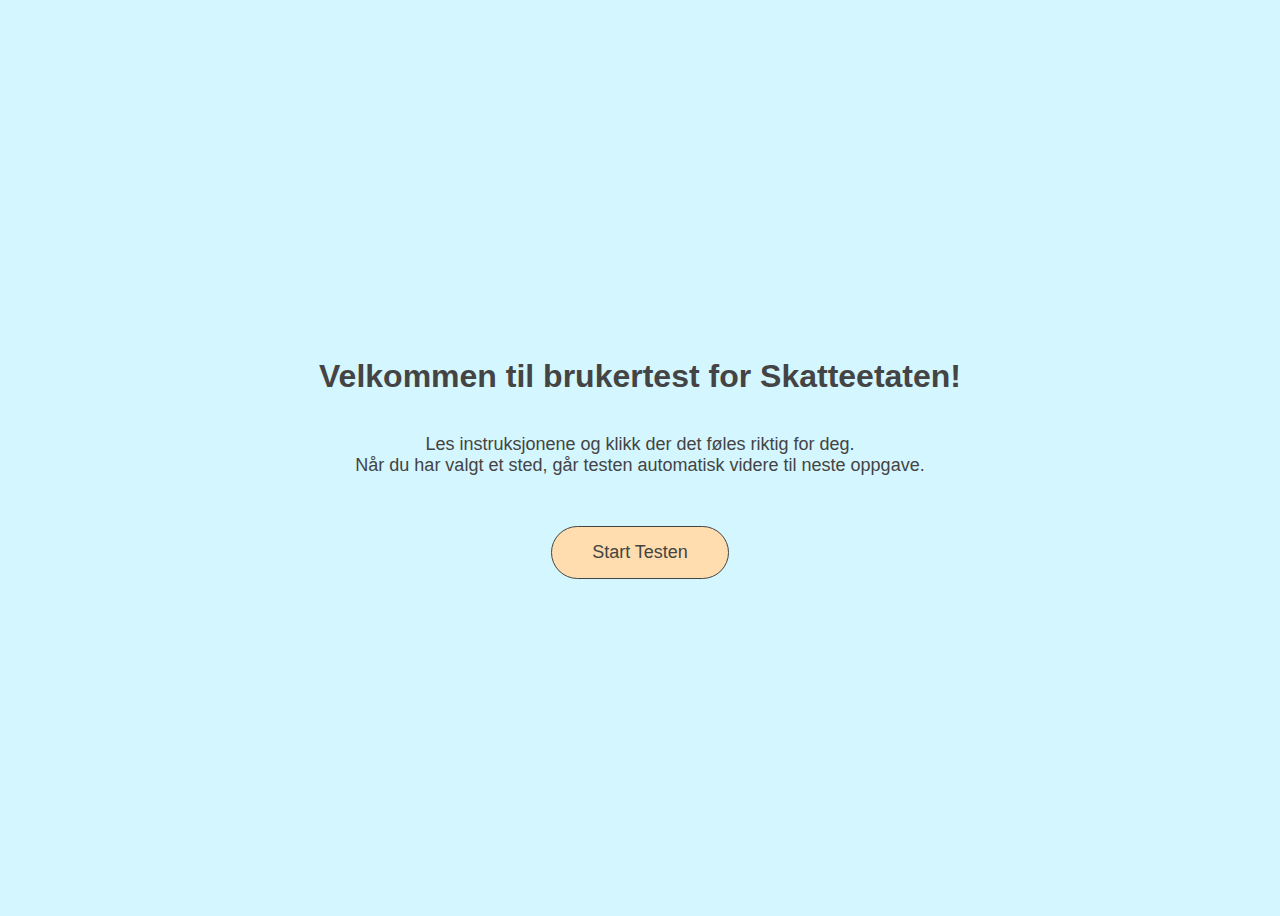
<file: index.html>
<!DOCTYPE html>
<html lang="no">
<head>
    <meta charset="UTF-8">
    <meta name="viewport" content="width=device-width, initial-scale=1.0">
    <title>First Click Test - Velkommen</title>
    <link rel="stylesheet" href="style.css">
</head>
<body>
    <div class="task-intro" style="color: #444444;"> 
        <h1>Velkommen til brukertest for Skatteetaten!</h1>
        <p id="intro">Les instruksjonene og klikk der det føles riktig for deg.<br>
            Når du har valgt et sted, 
            går testen automatisk videre til neste oppgave.</p>
        <button class="rounded-button" style="color: #444444;" onclick="window.location.href='oppg1.html'">Start Testen</button>
    </div>
    
</body>
</html>
</file>
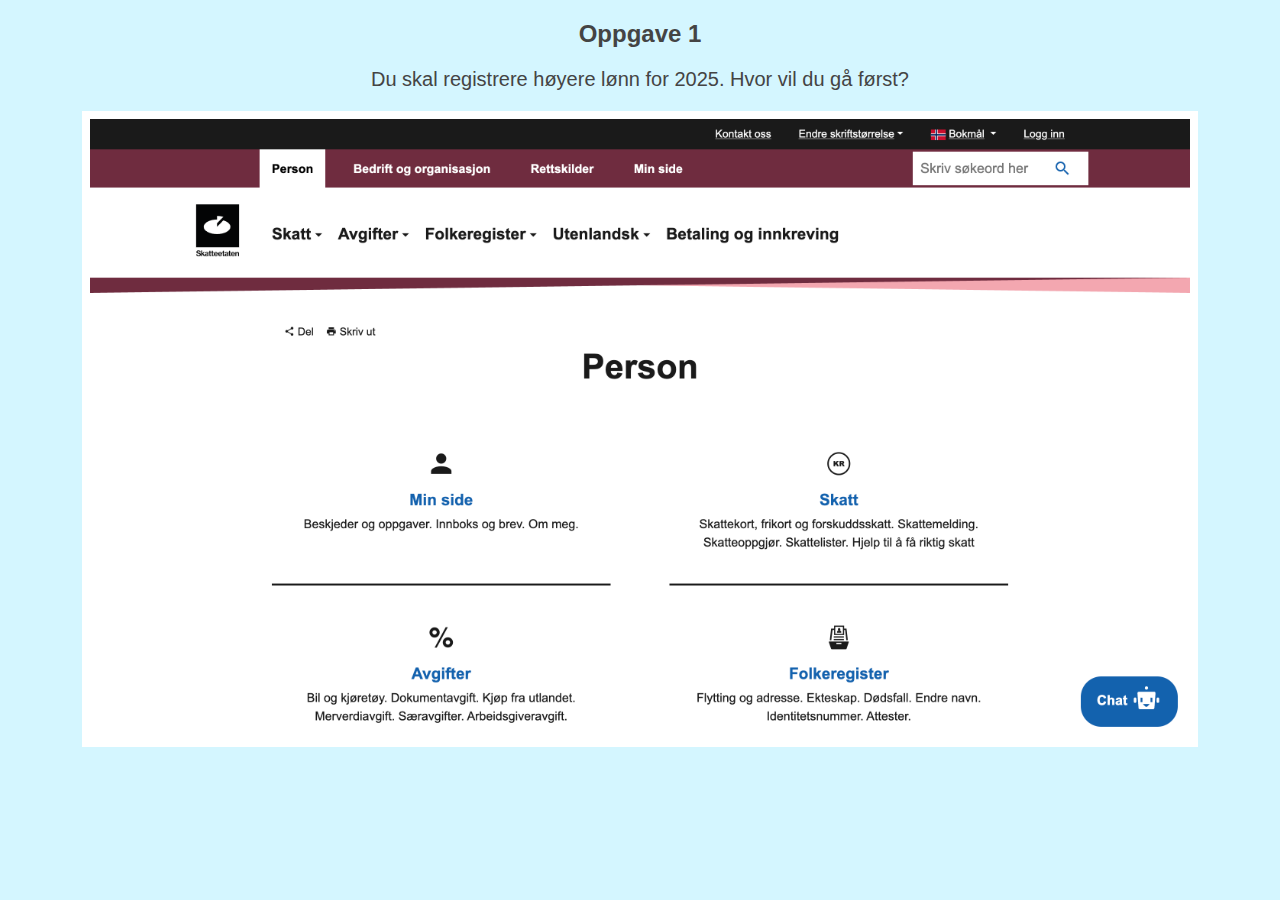
<file: oppg1.html>
<!DOCTYPE html>
<html lang="no">
<head>
    <meta charset="UTF-8">
    <meta name="viewport" content="width=device-width, initial-scale=1.0">
    <title>Oppgave 1</title>
    <link rel="stylesheet" href="style.css">
</head>
<body>
    <div class="task-info" style="color: #444444;">
        <h2>Oppgave 1</h2>
        <p class="oppgavetittel">Du skal registrere høyere lønn for 2025. Hvor vil du gå først?</p>

        <div class="test-container">
            <img src="SkattForside.png" alt="Skatt1" class="background-image">
            <div class="hotspot" style="top: 70px; left: 150px;" data-task="1A" onclick="handleClick(event, 1)"></div>
            <div class="hotspot" style="top: 330px; left: 295px;" data-task="1B" onclick="handleClick(event, 1)"></div>
            <div class="hotspot" style="top: 330px; left: 692px;" data-task="1C" onclick="handleClick(event, 1)"></div>
            <div class="hotspot" style="top: 10px; left: 520px;" data-task="1D" onclick="handleClick(event, 1)"></div>
            <div class="hotspot" style="top: 20px; left: 830px;" data-task="1E" onclick="handleClick(event, 1)"></div>
            <div class="hotspot" style="top: 540px; left: 980px;" data-task="1" onclick="handleClick(event, 1)"></div>

        </div>
    </div>

    <script src="script.js"></script>
</body>
</html>
</file>
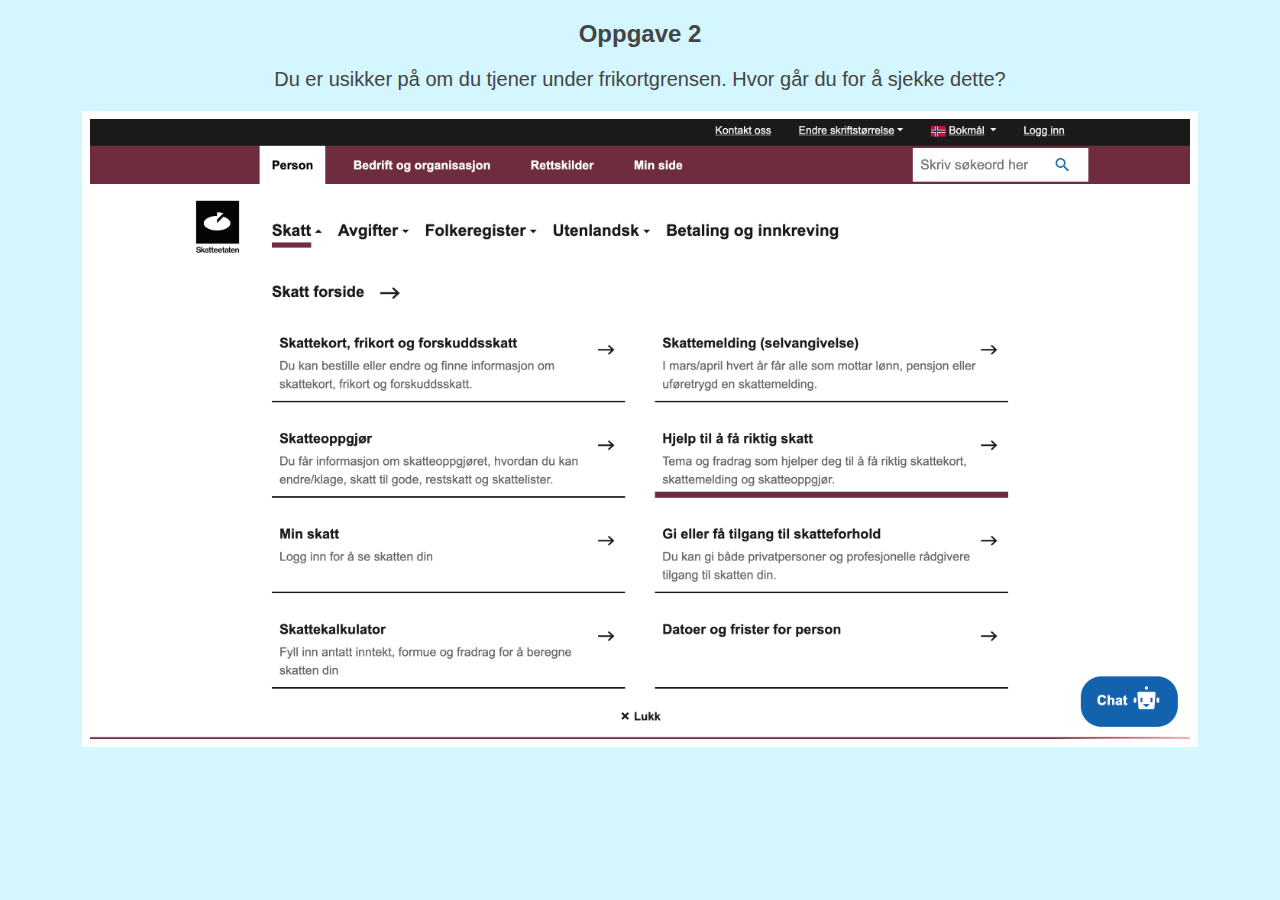
<file: oppg2.html>
<!DOCTYPE html>
<html lang="no">
<head>
    <meta charset="UTF-8">
    <meta name="viewport" content="width=device-width, initial-scale=1.0">
    <title>Oppgave 2</title>
    <link rel="stylesheet" href="style.css">
</head>
<body>
    <div class="task-info" style="color: #444444;">
    <h2>Oppgave 2</h2>
    <p class="oppgavetittel">Du er usikker på om du tjener under frikortgrensen. Hvor går du for å sjekke dette?</p>

        <div class="test-container">
            <img src="SkattFrikort.png" alt="Skatt2" class="background-image">
            <div class="hotspot" style="top: 200px; left: 190px;" data-task="2A" onclick="handleClick(event, 2)"></div>
            <div class="hotspot" style="top: 390px; left: 190px;" data-task="2B" onclick="handleClick(event, 2)"></div>
            <div class="hotspot" style="top: 290px; left: 580px;" data-task="2C" onclick="handleClick(event, 2)"></div>
            <div class="hotspot" style="top: 10px; left: 830px;" data-task="2D" onclick="handleClick(event, 2)"></div>
            <div class="hotspot" style="top: 10px; left: 520px;" data-task="2E" onclick="handleClick(event, 2)"></div>
            <div class="hotspot" style="top: 540px; left: 980px;" data-task="2F" onclick="handleClick(event, 1)"></div>
            <div class="hotspot" style="top: 490px; left: 190px;" data-task="2G" onclick="handleClick(event, 2)"></div>

        </div>
    </div>

    <script src="script.js"></script>
</body>
</html>
</file>
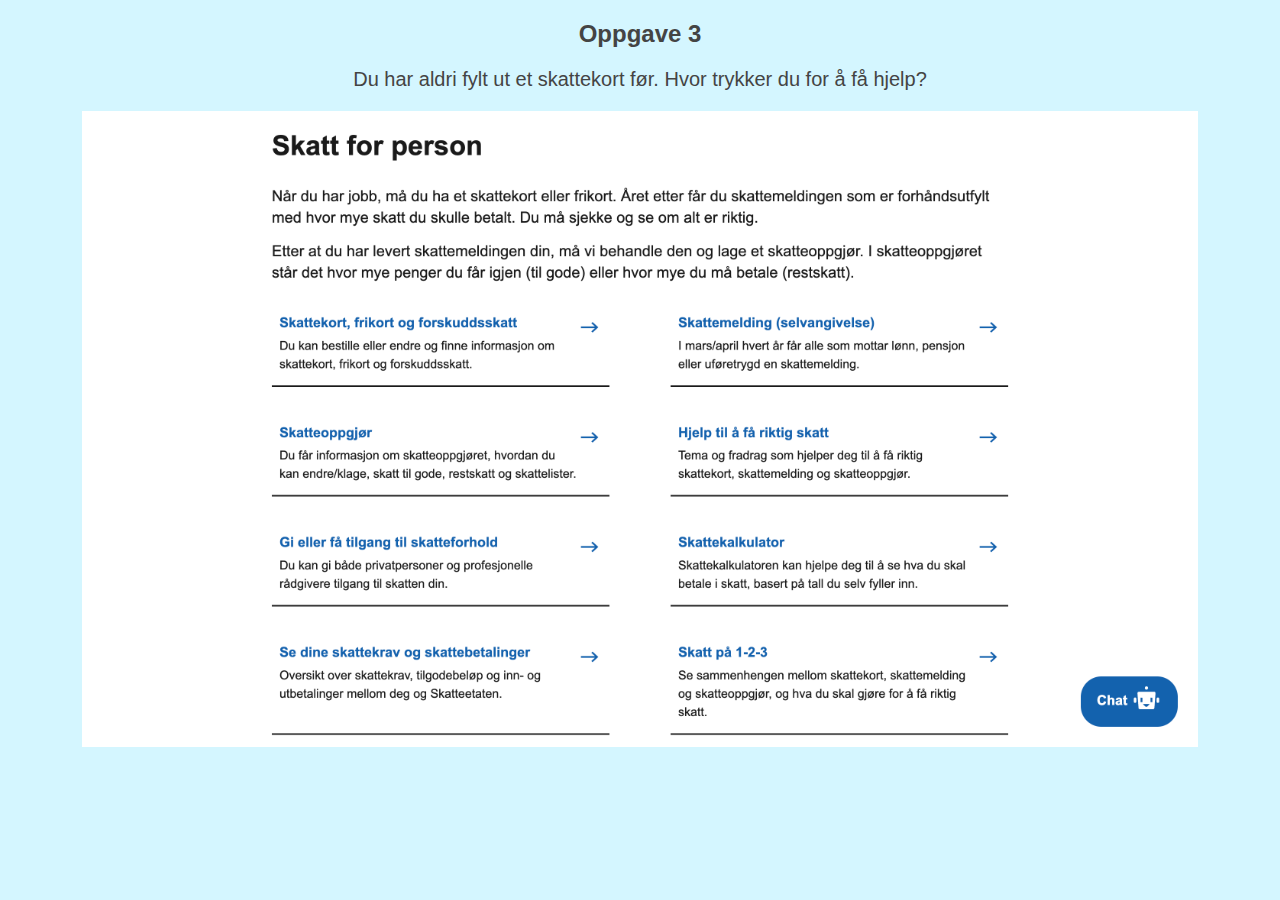
<file: oppg3.html>
<!DOCTYPE html>
<html lang="no">
<head>
    <meta charset="UTF-8">
    <meta name="viewport" content="width=device-width, initial-scale=1.0">
    <title>Oppgave 3</title>
    <link rel="stylesheet" href="style.css">
</head>
<body>
    <div class="task-info" style="color: #444444;">
        <h2>Oppgave 3</h2>
        <p class="oppgavetittel">Du har aldri fylt ut et skattekort før. Hvor trykker du for å få hjelp?</p>

        <div class="test-container">
            <img src="HjelptilSkatt.png" alt="Skatt3" class="background-image">
            
            <div class="hotspot" style="top: 190px; left: 190px;" data-task="3A" onclick="handleClick(event, 3)"></div>
            <div class="hotspot" style="top: 300px; left: 190px;" data-task="3B" onclick="handleClick(event, 3)"></div>
            <div class="hotspot" style="top: 410px; left: 190px;" data-task="3C" onclick="handleClick(event, 3)"></div>
            <div class="hotspot" style="top: 520px; left: 190px;" data-task="3D" onclick="handleClick(event, 3)"></div>
            
            <div class="hotspot" style="top: 190px; left: 590px;" data-task="3E" onclick="handleClick(event, 3)"></div>
            <div class="hotspot" style="top: 300px; left: 590px;" data-task="3F" onclick="handleClick(event, 3)"></div>
            <div class="hotspot" style="top: 410px; left: 590px;" data-task="3G" onclick="handleClick(event, 3)"></div>
            <div class="hotspot" style="top: 520px; left: 590px;" data-task="3H" onclick="handleClick(event, 3)"></div>
            <div class="hotspot" style="top: 540px; left: 980px;" data-task="3I" onclick="handleClick(event, 1)"></div>


        </div>
    </div>

    <script src="script.js"></script>
</body>
</html>
</file>
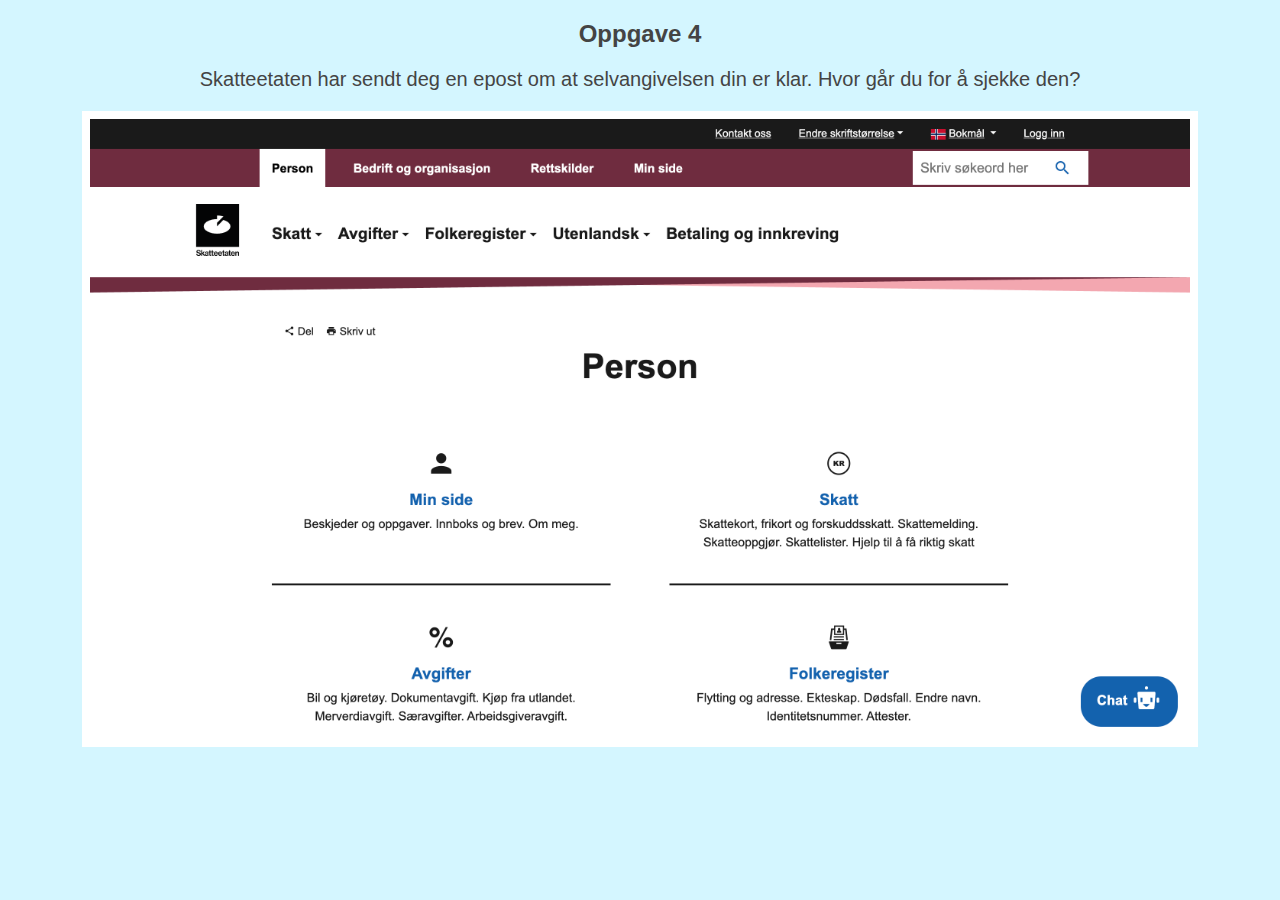
<file: oppg4.html>
<!DOCTYPE html>
<html lang="no">
<head>
    <meta charset="UTF-8">
    <meta name="viewport" content="width=device-width, initial-scale=1.0">
    <title>Oppgave 4</title>
    <link rel="stylesheet" href="style.css">
</head>
<body>
    <div class="task-info" style="color: #444444;">
        <h2>Oppgave 4</h2>
        <p class="oppgavetittel">Skatteetaten har sendt deg en epost om at selvangivelsen din er klar. Hvor går du for å sjekke den?</p>

        <div class="test-container">
            <img src="Selvangivelse.png" alt="Skatt3" class="background-image">
            <div class="hotspot" style="top: 70px; left: 150px;" data-task="4A" onclick="handleClick(event, 4)"></div>
            <div class="hotspot" style="top: 330px; left: 295px;" data-task="4B" onclick="handleClick(event, 4)"></div>
            <div class="hotspot" style="top: 330px; left: 692px;" data-task="4C" onclick="handleClick(event, 4)"></div>
            <div class="hotspot" style="top: 10px; left: 520px;" data-task="4D" onclick="handleClick(event, 4)"></div>
            <div class="hotspot" style="top: 20px; left: 830px;" data-task="4E" onclick="handleClick(event, 4)"></div>
            <div class="hotspot" style="top: 540px; left: 980px;" data-task="4F" onclick="handleClick(event, 4)"></div>
            <div class="hotspot" style="top: 540px; left: 980px;" data-task="4G" onclick="handleClick(event, 4)"></div>

        </div>
    </div>

    <script src="script.js"></script>
</body>
</html>
</file>
<file: style.css>
body {
    font-family: Arial, sans-serif;
    background-color: #D4F6FF;
}

.task-info {
    text-align: center;
    margin-bottom: 20px;
}

.task-intro {
    display: flex;

    flex-direction: column; 
    justify-content: center; 
    align-items: center; 
    min-height: 100vh; 
    text-align: center; 
}

#intro {
    margin-bottom: 50px;
    font-size: 18px;
}

.oppgavetittel {
    font-size: 20px;
}

.rounded-button {
    padding: 15px 40px;
    font-size: 18px;
    background-color: #FFDDAE; 

    border: 1px solid #444444;
    border-radius: 50px;
    cursor: pointer;
}

.test-container {
    position: relative;
    width: 1100px;
    height: 620px;
    margin: 0 auto;
    border: 8px solid #ffff;
    background-size: cover;
    background-position: center;
}


.background-image {
    position: absolute;
    top: 0;
    left: 0;
    width: 100%;  
    height: 100%; 
    object-fit: cover; 
    z-index: -1; 
}

.hotspot {
    position: absolute;
    background-color: rgba(255, 0, 0, 0.5);;
    cursor: pointer;
    width: 120px;
    height: 80px;
    opacity: 0%;  /* Usynlig */
}

.hidden {
    display: none;
}
</file>
